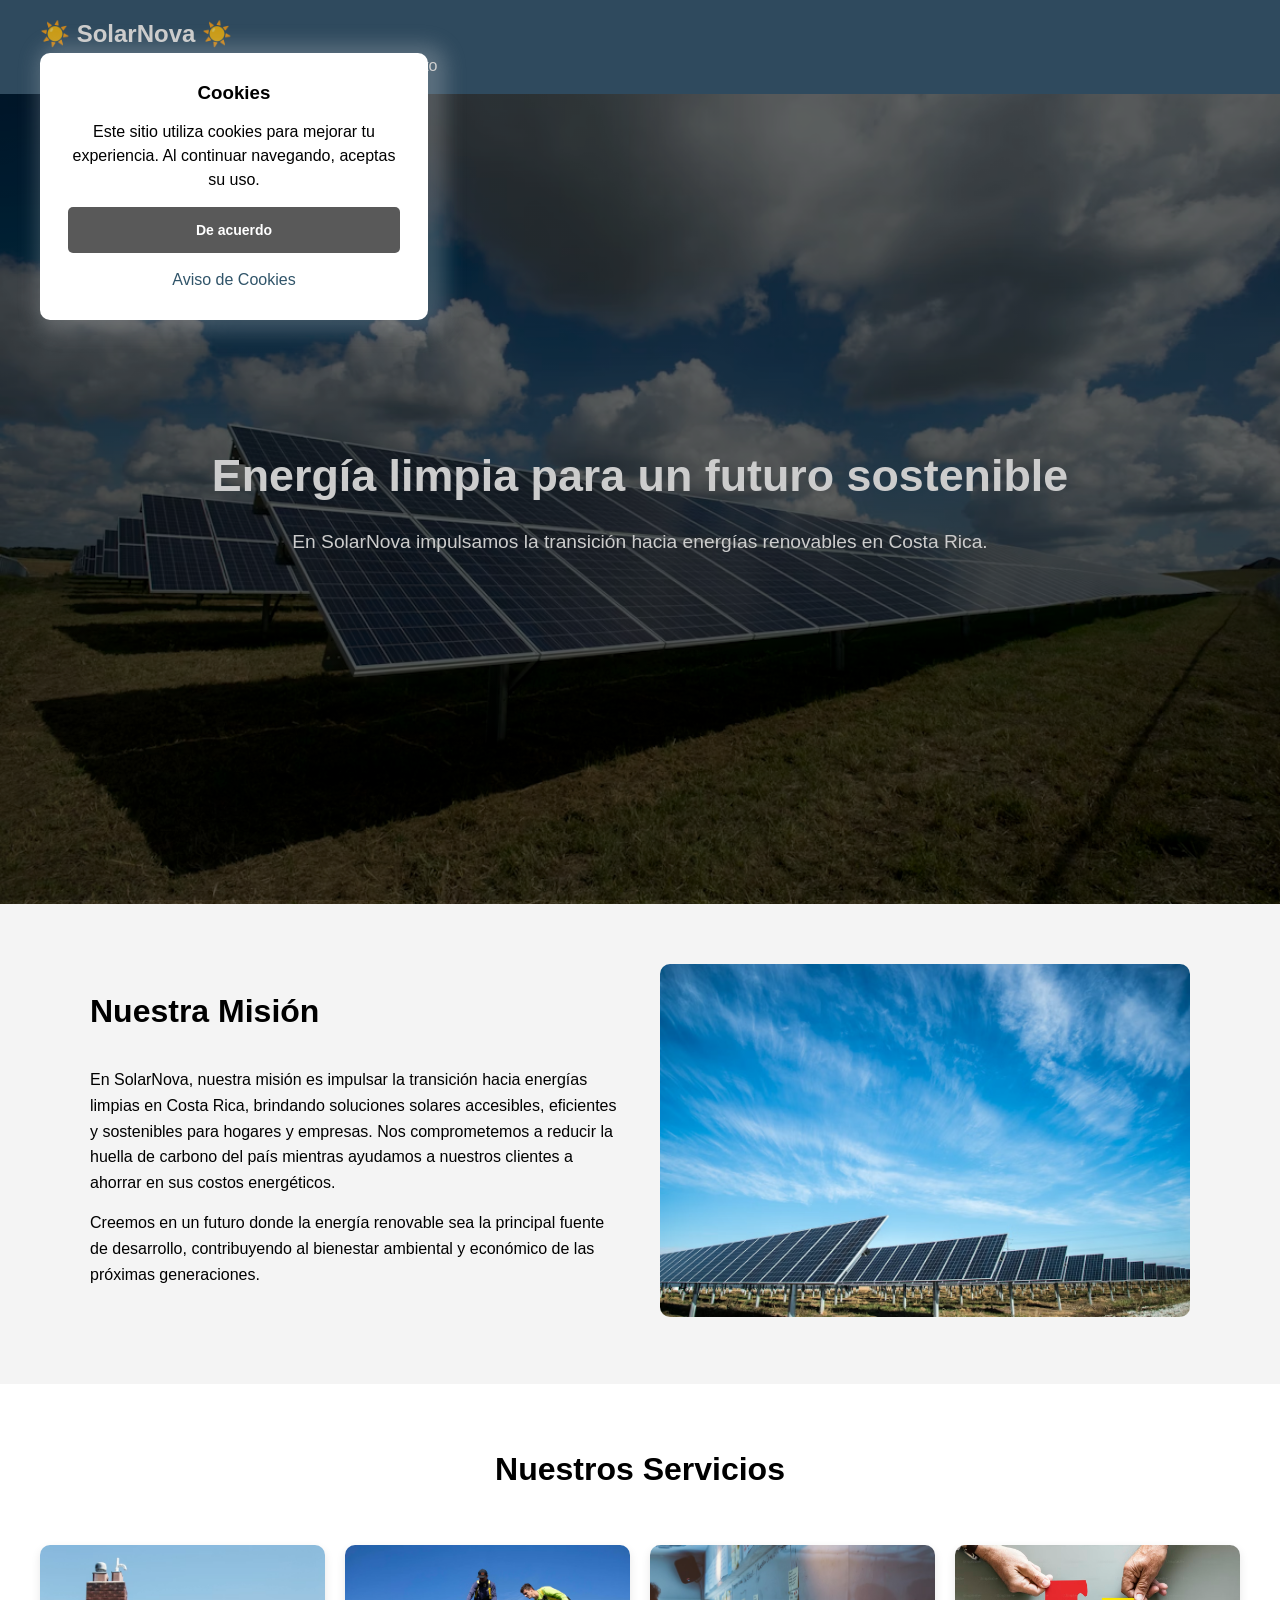
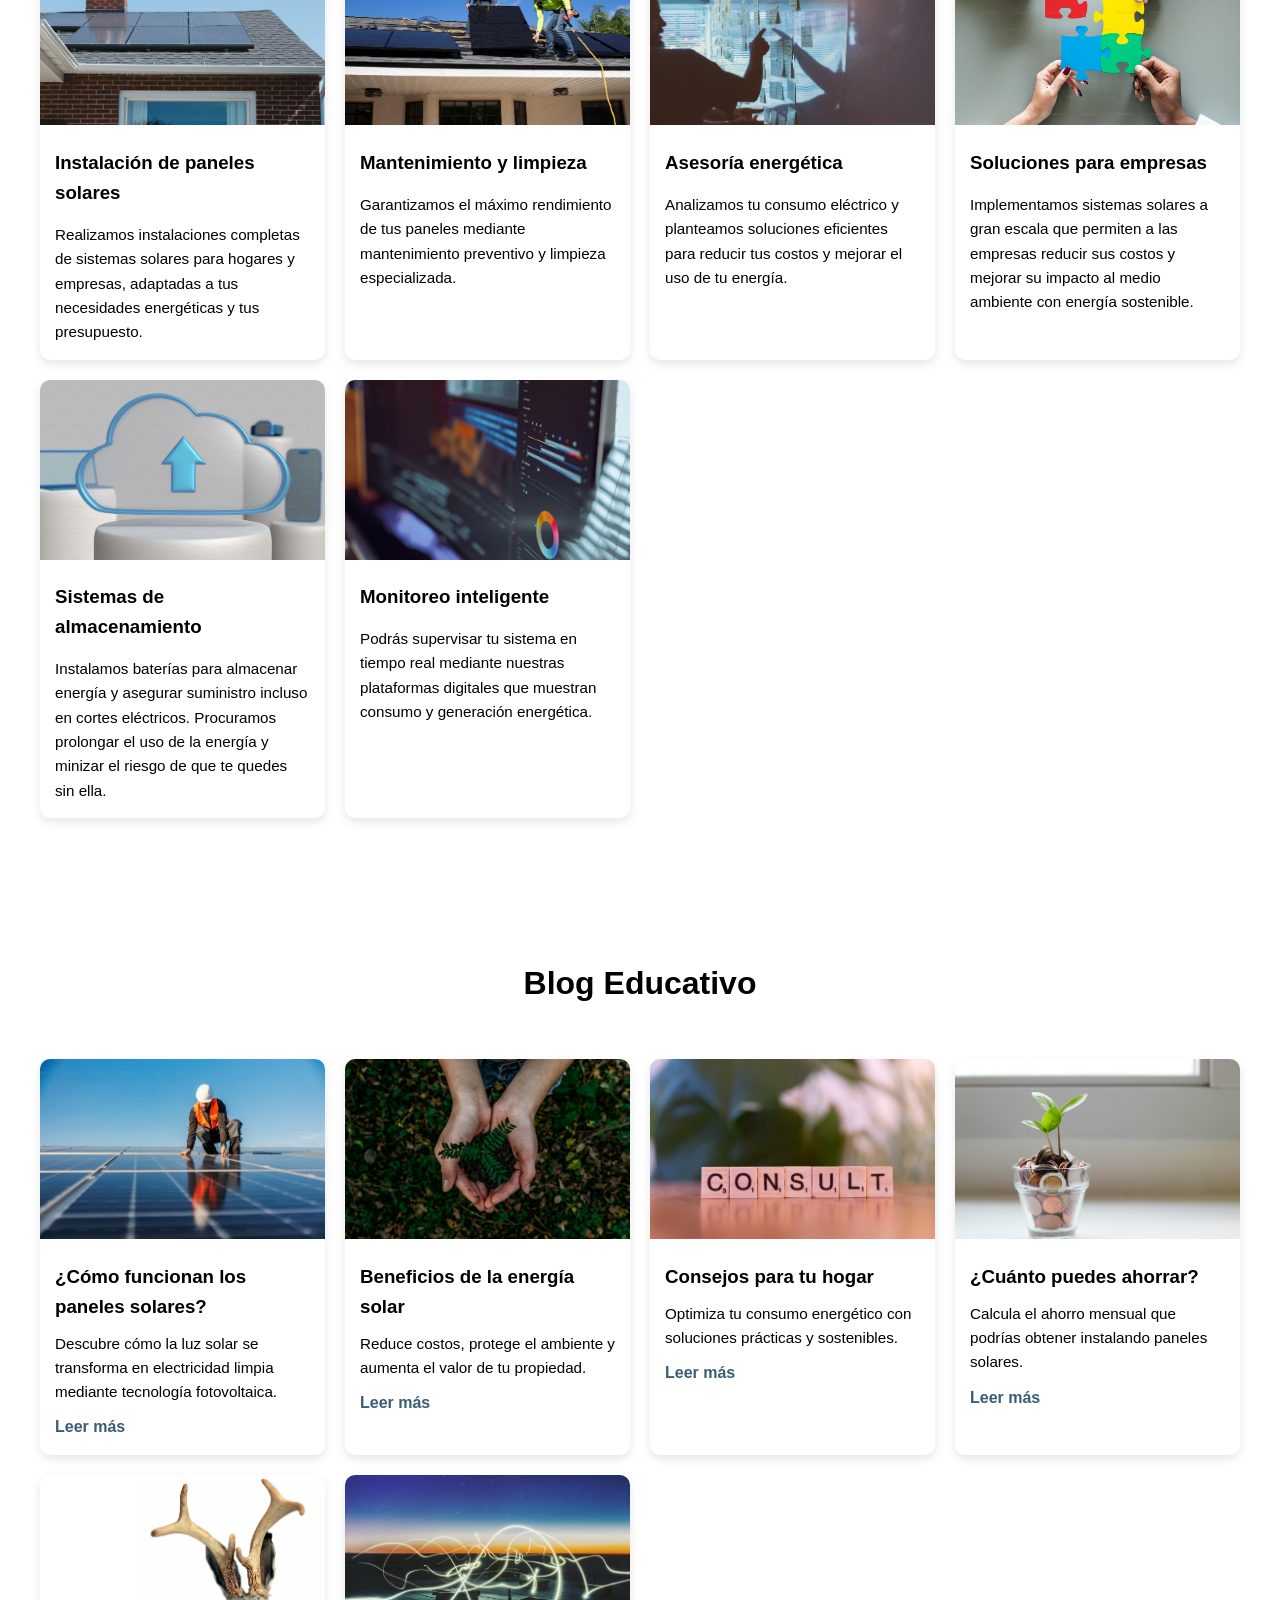
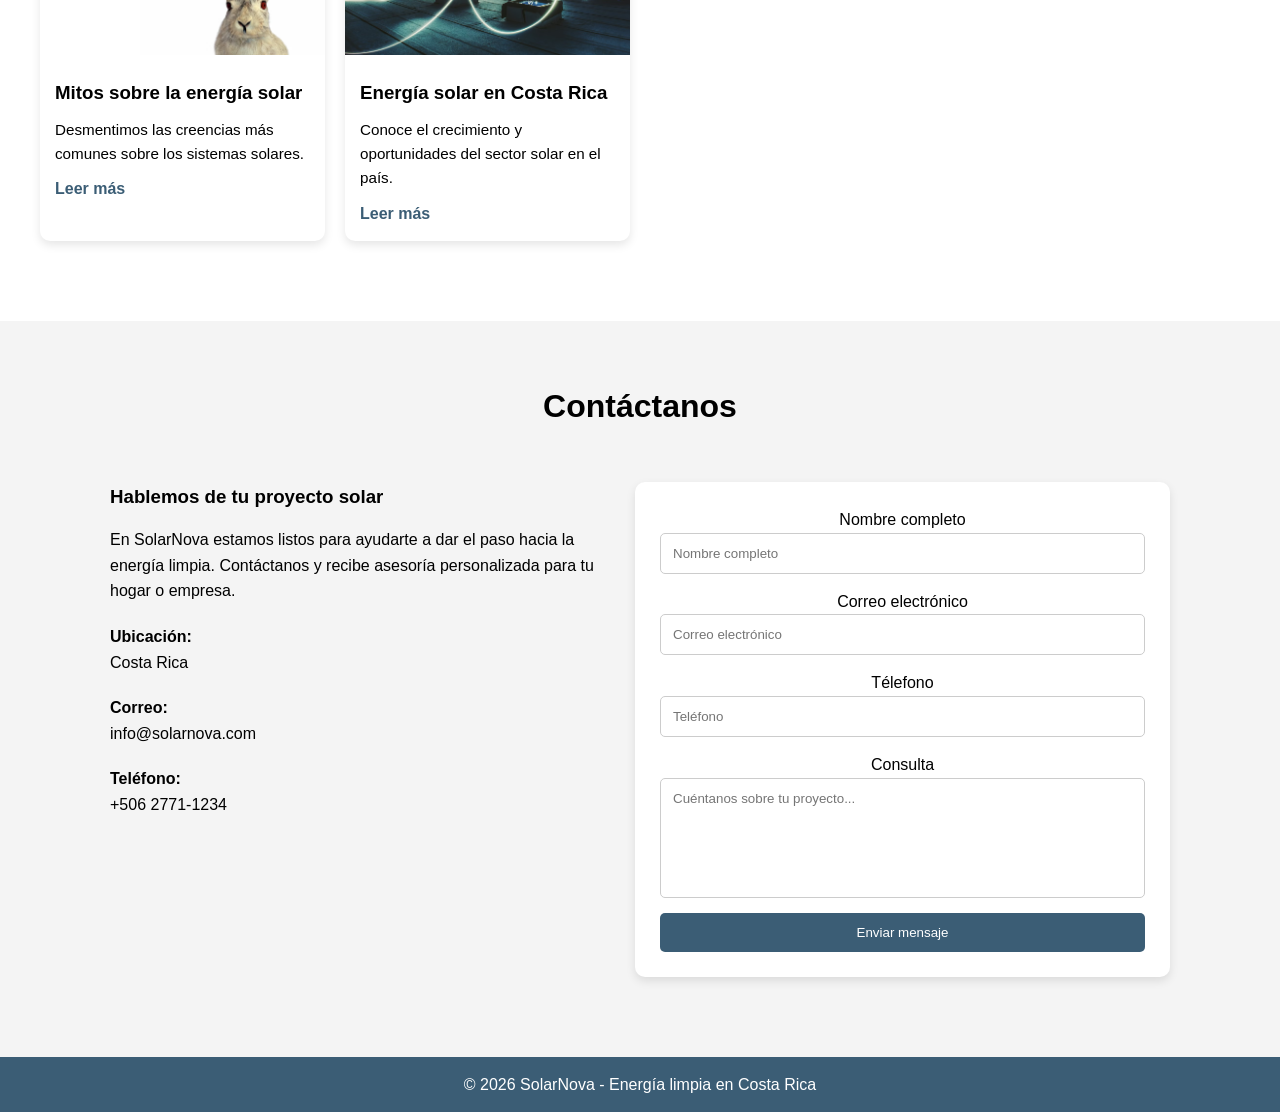
<file: index.html>
<!DOCTYPE html>
<html lang="es">

<head>
    <meta charset="UTF-8">
    <meta name="viewport" content="width=device-width, initial-scale=1.0">
    <title>SolarNova | Energía Solar en Costa Rica</title>
    <link rel="stylesheet" href="css/estilos.css">
</head>

<body>

    <!-- Encabezado -->
    <header>
        <Main>
        <div class="titulo">☀️ SolarNova ☀️</div>

        <div class="aviso-cookies" id="aviso-cookies">
            <h3 class="titulo-cookies">Cookies</h3>
            <p class="parrafo">Este sitio utiliza cookies para mejorar tu experiencia. Al continuar navegando, aceptas su uso.</p>
            <button class="boton" id="btn-aceptar-cookies">De acuerdo</button>
            <a href="Vistas/cookies.html">Aviso de Cookies</a>
        </div>

        <div class="fondo-aviso-cookies" id="fondo-aviso-cookies"></div>

        <nav>
            <ul>
                <li><a href="#inicio">Inicio</a></li>
                <li><a href="#mision">Misión</a></li>
                <li><a href="#servicios">Servicios</a></li>
                <li><a href="#blog">Blog educativo</a></li>
                <li><a href="#contacto">Contacto</a></li>
            </ul>
        </nav>
        </Main>
    </header>

    <!-- INICIO -->
    <section id="inicio" class="pagInicio">
        <div class="pagInicio-texto">
            <h1>Energía limpia para un futuro sostenible</h1>
            <p>En SolarNova impulsamos la transición hacia energías renovables en Costa Rica.</p>
        </div>
    </section>

    <section id="mision">
        <div class="mision-contenedor">

            <div class="mision-texto">
                <h2>Nuestra Misión</h2>
                <p>
                    En SolarNova, nuestra misión es impulsar la transición hacia energías limpias en Costa Rica,
                    brindando soluciones solares accesibles, eficientes y sostenibles para hogares y empresas.
                    Nos comprometemos a reducir la huella de carbono del país mientras ayudamos a nuestros clientes
                    a ahorrar en sus costos energéticos.
                </p>
                <p>
                    Creemos en un futuro donde la energía renovable sea la principal fuente de desarrollo,
                    contribuyendo al bienestar ambiental y económico de las próximas generaciones.
                </p>
            </div>

            <div class="mision-img">
                <figure>
                    <img src="img/imgMision.png" alt="paneles solares en un campo">
                </figure>
            </div>

        </div>
    </section>

    <!-- SERVICIOS -->
    <section id="servicios">
        <h2>Nuestros Servicios</h2>

        <div class="servicios-contenedor">

            <div class="servicio-publicacion">
                <figure>
                    <img src="img/servicio1.png" alt="Paneles solares sobre una casa">
                </figure>
                <h3>Instalación de paneles solares</h3>
                <p>Realizamos instalaciones completas de sistemas solares para hogares y empresas, adaptadas a tus
                    necesidades energéticas y tus presupuesto.</p>
            </div>

            <div class="servicio-publicacion">
                <figure>
                    <img src="img/servicio2.png" alt="Mantenimiento de paneles solares">
                </figure>
                <h3>Mantenimiento y limpieza</h3>
                <p>Garantizamos el máximo rendimiento de tus paneles mediante mantenimiento preventivo y limpieza
                    especializada.</p>
            </div>

            <div class="servicio-publicacion">
                <figure>
                    <img src="img/servicio3.png" alt="pizarra con apuntes">
                </figure>
                <h3>Asesoría energética</h3>
                <p>Analizamos tu consumo eléctrico y planteamos soluciones eficientes para reducir tus costos y mejorar el
                    uso de tu energía.</p>
            </div>

            <div class="servicio-publicacion">
                <figure>
                    <img src="img/servicio4.png" alt="Personas armando un rompecabezas">
                </figure>
                <h3>Soluciones para empresas</h3>
                <p>Implementamos sistemas solares a gran escala que permiten a las empresas reducir sus costos y mejorar su impacto
                    al medio ambiente con energía sostenible.</p>
            </div>

            <div class="servicio-publicacion">
                <figure>
                    <img src="img/servicio5.png" alt="almacenamiento de electricidad">
                </figure>
                <h3>Sistemas de almacenamiento</h3>
                <p>Instalamos baterías para almacenar energía y asegurar suministro incluso en cortes eléctricos. Procuramos prolongar
                    el uso de la energía y minizar el riesgo de que te quedes sin ella.
                </p>
            </div>

            <div class="servicio-publicacion">
                <figure>
                    <img src="img/servicio6.png" alt="monitor con estadísticas">
                </figure>
                <h3>Monitoreo inteligente</h3>
                <p>Podrás supervisar tu sistema en tiempo real mediante nuestras plataformas digitales que muestran consumo y generación
                    energética.</p>
            </div>

        </div>
    </section>

    <!-- BLOG -->
    <section id="blog">
        <h2>Blog Educativo</h2>

        <div class="blog-contenedor">

            <article class="blog-post">
                <figure>
                    <img src="img/blog1.png" alt="Trabajador instalando panel solar">
                </figure>
                <div class="blog-texto">
                    <h3>¿Cómo funcionan los paneles solares?</h3>
                    <p>Descubre cómo la luz solar se transforma en electricidad limpia mediante tecnología fotovoltaica.
                    </p>
                    <a href="#">Leer más</a>
                </div>
            </article>

            <article class="blog-post">
                <figure>
                    <img src="img/blog2.png" alt="Persona sosteniendo el brote de un árbol">
                </figure>
                <div class="blog-texto">
                    <h3>Beneficios de la energía solar</h3>
                    <p>Reduce costos, protege el ambiente y aumenta el valor de tu propiedad.</p>
                    <a href="#">Leer más</a>
                </div>
            </article>

            <article class="blog-post">
                <figure>
                    <img src="img/blog3.png" alt="Bloques formando la palabra consulta">
                </figure>
                <div class="blog-texto">
                    <h3>Consejos para tu hogar</h3>
                    <p>Optimiza tu consumo energético con soluciones prácticas y sostenibles.</p>
                    <a href="#">Leer más</a>
                </div>
            </article>

            <article class="blog-post">
                <figure>
                    <img src="img/blog4.png" alt="Frasco con monedas y un brote de arbol">
                </figure>
                <div class="blog-texto">
                    <h3>¿Cuánto puedes ahorrar?</h3>
                    <p>Calcula el ahorro mensual que podrías obtener instalando paneles solares.</p>
                    <a href="#">Leer más</a>
                </div>
            </article>

            <article class="blog-post">
                <figure>
                    <img src="img/blog5.png" alt="Conejo' con cuernos de venado">
                </figure>
                <div class="blog-texto">
                    <h3>Mitos sobre la energía solar</h3>
                    <p>Desmentimos las creencias más comunes sobre los sistemas solares.</p>
                    <a href="#">Leer más</a>
                </div>
            </article>

            <article class="blog-post">
                <figure>
                    <img src="img/blog6.png" alt="Rayos de energía circulando por el campo">
                </figure>
                <div class="blog-texto">
                    <h3>Energía solar en Costa Rica</h3>
                    <p>Conoce el crecimiento y oportunidades del sector solar en el país.</p>
                    <a href="#">Leer más</a>
                </div>
            </article>

        </div>
    </section>

    <!-- CONTACTO -->
    <section id="contacto">
        <h2>Contáctanos</h2>

        <div class="contacto-contenedor">

            <div class="contacto-info">
                <h3>Hablemos de tu proyecto solar</h3>
                <p>
                    En SolarNova estamos listos para ayudarte a dar el paso hacia la energía limpia.
                    Contáctanos y recibe asesoría personalizada para tu hogar o empresa.
                </p>

                <div class="contacto-item">
                    <strong>Ubicación:</strong>
                    <p>Costa Rica</p>
                </div>

                <div class="contacto-item">
                    <strong>Correo:</strong>
                    <p>info@solarnova.com</p>
                </div>

                <div class="contacto-item">
                    <strong>Teléfono:</strong>
                    <p>+506 2771-1234</p>
                </div>
            </div>

            <div class="contacto-formulario">
                <form>
                    <label for="nombre">Nombre completo</label>
                    <input id="nombre" type="text" placeholder="Nombre completo" required>
                    <label for="correo">Correo electrónico</label>
                    <input id="correo" type="email" placeholder="Correo electrónico" required>
                    <label for="telefono">Télefono</label>
                    <input id="telefono" type="text" placeholder="Teléfono">
                    <label for="consulta">Consulta</label>
                    <textarea id="consulta" placeholder="Cuéntanos sobre tu proyecto..." required></textarea>
                    <button type="submit">Enviar mensaje</button>
                </form>
            </div>

        </div>
    </section>

    <!-- Pie de página -->
    <footer>
        <p>© 2026 SolarNova - Energía limpia en Costa Rica</p>
    </footer>
    <script src="js/script.js"></script> 
</body>

</html>
</file>
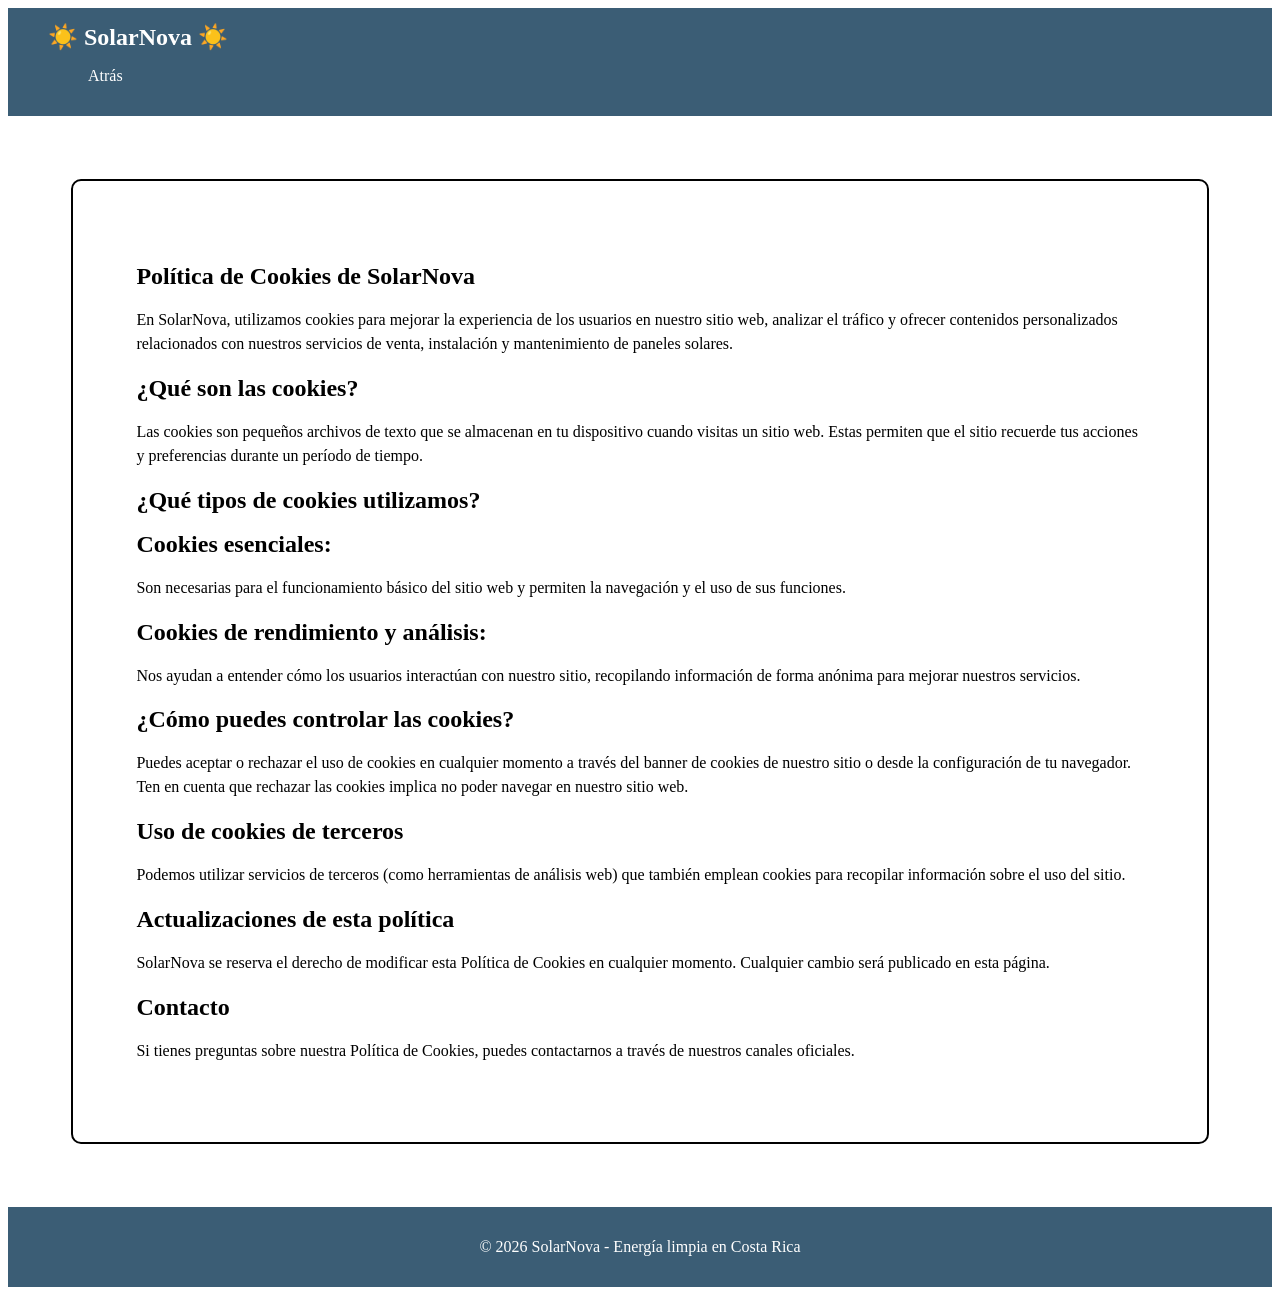
<file: Vistas/cookies.html>
<!DOCTYPE html>
<html lang="en">
<head>
    <meta charset="UTF-8">
    <meta name="viewport" content="width=device-width, initial-scale=1.0">
    <title>SolarNova | Energía Solar en Costa Rica</title>
    <link rel="stylesheet" href="../css/estilosCookies.css">
</head>
<body>
    <header>
        <Main>
            <div class="titulo">☀️ SolarNova ☀️</div>
            <nav>
                <ul>
                    <li><a href="../index.html">Atrás</a></li>
                </ul>
            </nav>
        </Main>
    </header>

    <section>
        <div id="cont-cookies">
            <h1>Política de Cookies de SolarNova</h1>
            <p>
                En SolarNova, utilizamos cookies para mejorar la experiencia de los usuarios en nuestro sitio web, analizar el 
                tráfico y ofrecer contenidos personalizados relacionados con nuestros servicios de venta, instalación y mantenimiento 
                de paneles solares.
            </p>
            <h1>¿Qué son las cookies?</h1>
            <p>
                Las cookies son pequeños archivos de texto que se almacenan en tu dispositivo cuando visitas un sitio web. 
                Estas permiten que el sitio recuerde tus acciones y preferencias durante un período de tiempo.
            </p>
            <h1>¿Qué tipos de cookies utilizamos?</h1>
            <h2>Cookies esenciales:</h2>
            <p>
                Son necesarias para el funcionamiento básico del sitio web y permiten la navegación y el uso de sus funciones.
            </p>
            <h2>Cookies de rendimiento y análisis:</h2>
            <p>
                Nos ayudan a entender cómo los usuarios interactúan con nuestro sitio, recopilando información de forma anónima 
                para mejorar nuestros servicios. 
            </p>
            <h2>¿Cómo puedes controlar las cookies?</h2>
            <p>
                Puedes aceptar o rechazar el uso de cookies en cualquier momento a través del banner de cookies de nuestro sitio o 
                desde la configuración de tu navegador. Ten en cuenta que rechazar las cookies implica no poder navegar en nuestro sitio web.
            </p>
            <h2>Uso de cookies de terceros</h2>
            <p>
                Podemos utilizar servicios de terceros (como herramientas de análisis web) que también emplean cookies para recopilar 
                información sobre el uso del sitio.
            </p>
            <h2>Actualizaciones de esta política</h2>
            <p>
                SolarNova se reserva el derecho de modificar esta Política de Cookies en cualquier momento. Cualquier cambio será 
                publicado en esta página.
            </p>
            <h2>Contacto</h2>
            <p>
                Si tienes preguntas sobre nuestra Política de Cookies, puedes contactarnos a través de nuestros canales oficiales.
            </p>
        </div>
    </section>
    <!-- Pie de página -->
    <footer>
        <p>© 2026 SolarNova - Energía limpia en Costa Rica</p>
    </footer>
</body>
</html>
</file>
<file: css/estilos.css>
* {
    margin: 0;
    padding: 0;
    box-sizing: border-box;
    font-family: Arial, sans-serif;
}

body {
    line-height: 1.6;
}

/* Encabezado */
header {
    background: #3b5d75;
    color: white;
    display: flex;
    justify-content: space-between;
    align-items: center;
    padding: 15px 40px;
    position: sticky;
    top: 0;
    z-index: 1000;
}

header .titulo {
    font-size: 1.5em;
    font-weight: bold;
}

nav ul {
    list-style: none;
    display: flex;
    gap: 20px;
}

nav a {
    color: white;
    text-decoration: none;
    transition: 0.3s;
}

nav a:hover {
    color: #f6b93b;
}
/* Fin encabezado */

/* Inicio */
.pagInicio {
    height: 90vh;
    background: linear-gradient(rgba(0,0,0,0.5), rgba(0,0,0,0.5)),
                url('../img/inicio.png');
    background-size: cover;
    background-position: center;
    display: flex;
    align-items: center;
    justify-content: center;
    color: white;
    text-align: center;
    padding: 20px;
}

.pagInicio-texto h1 {
    font-size: 2.8em;
    margin-bottom: 15px;
}

.pagInicio-texto p {
    font-size: 1.2em;
}

.btn {
    display: inline-block;
    margin-top: 20px;
    padding: 12px 25px;
    background: #f6b93b;
    color: black;
    text-decoration: none;
    border-radius: 5px;
    transition: 0.3s;
}

.btn:hover {
    background: #f1a40f;
}
/* Fin inicio */

/* Todos los section */
section {
    padding: 60px 20px;
    text-align: center;
}

h2 {
    margin-bottom: 30px;
    font-size: 2em;
}
/* Fin todos los section */

/* Mision */
#mision {
    background: #f4f4f4;
}

.mision-contenedor {
    display: flex;
    align-items: center;
    justify-content: center;
    gap: 40px;
    max-width: 1100px;
    margin: auto;
    flex-wrap: wrap;
}

.mision-texto {
    flex: 1;
    min-width: 280px;
    text-align: left;
}

.mision-texto p {
    margin-bottom: 15px;
}

.mision-img {
    flex: 1;
    min-width: 280px;
}

.mision-img img {
    width: 100%;
    border-radius: 10px;
}
/* Fin mision */

/* Servicios */
.servicios-contenedor {
    display: grid;
    grid-template-columns: repeat(auto-fit, minmax(280px, 1fr));
    gap: 20px;
    padding: 20px;
}

.servicio-publicacion {
    background: white;
    border-radius: 10px;
    overflow: hidden;
    box-shadow: 0px 4px 10px rgba(0,0,0,0.1);
    text-align: left;
    transition: transform 0.3s;
}

.servicio-publicacion:hover {
    transform: translateY(-5px);
}

.servicio-publicacion img {
    width: 100%;
    height: 180px;
    object-fit: cover;
}

.servicio-publicacion h3 {
    padding: 15px;
}

.servicio-publicacion p {
    padding: 0 15px 15px;
    font-size: 0.95em;
}
/* Fin servicios */

/* Blog */
.blog-contenedor {
    display: grid;
    grid-template-columns: repeat(auto-fit, minmax(280px, 1fr));
    gap: 20px;
    padding: 20px;
}

.blog-post {
    background: white;
    border-radius: 10px;
    overflow: hidden;
    box-shadow: 0px 4px 10px rgba(0,0,0,0.1);
    transition: transform 0.3s;
    text-align: left;
}

.blog-post:hover {
    transform: translateY(-5px);
}

.blog-post img {
    width: 100%;
    height: 180px;
    object-fit: cover;
}

.blog-texto {
    padding: 15px;
}

.blog-texto h3 {
    margin-bottom: 10px;
}

.blog-texto p {
    font-size: 0.95em;
    margin-bottom: 10px;
}

.blog-texto a {
    text-decoration: none;
    color: #3b5d75;
    font-weight: bold;
}
/* Fin blog */

/* Contacto */
#contacto {
    background: #f4f4f4;
}

.contacto-contenedor {
    display: flex;
    gap: 40px;
    max-width: 1100px;
    margin: auto;
    padding: 20px;
    flex-wrap: wrap;
}

.contacto-info {
    flex: 1;
    min-width: 280px;
    text-align: left;
}

.contacto-info h3 {
    margin-bottom: 15px;
}

.contacto-info p {
    margin-bottom: 20px;
}

.contacto-item {
    margin-bottom: 15px;
}

.contacto-formulario {
    flex: 1;
    min-width: 280px;
    background: white;
    padding: 25px;
    border-radius: 10px;
    box-shadow: 0px 4px 10px rgba(0,0,0,0.1);
}

.contacto-formulario form {
    display: flex;
    flex-direction: column;
}

.contacto-formulario input,
.contacto-formulario textarea {
    margin-bottom: 15px;
    padding: 12px;
    border: 1px solid #ccc;
    border-radius: 5px;
}

.contacto-formulario textarea {
    min-height: 120px;
    resize: none;
}

.contacto-formulario button {
    padding: 12px;
    background: #3b5d75;
    color: white;
    border: none;
    border-radius: 5px;
    cursor: pointer;
    transition: 0.3s;
}

.contacto-formulario button:hover {
    background: #07406b;
}
/* Fin contacto */

/* Medidas de pantalla para hacer responsive la pagina */
@media (max-width: 768px) {
    .contacto-contenedor {
        flex-direction: column;
    }

    .contacto-info {
        text-align: center;
    }

}

@media (max-width: 768px) {

    header {
        flex-direction: column;
        gap: 10px;
    }

    nav ul {
        flex-direction: column;
        align-items: center;
    }

    .pagInicio-texto h1 {
        font-size: 2em;
    }

    .mision-contenedor {
        flex-direction: column;
        text-align: center;
    }

    .mision-texto {
        text-align: center;
    }

}

@media (max-width: 500px) {

    .pagInicio {
        height: auto;
        padding: 60px 20px;
    }

    .blog-post img,
    .servicio-card img {
        height: 150px;
    }

}

/* Fin medidas de pantalla para hacer responsive la pagina */
/* Pie de página */
footer {
    background: #3b5d75;
    color: white;
    text-align: center;
    padding: 15px;
}

/*Coookies*/
.aviso-cookies {
    display: none;
    background: #fff;
    padding: 28px;
    width: calc(188% - 48px);
    max-width: 388px;
    line-height: 150%;
    border-radius: 10px;
    position: fixed; 
    z-index: 100; 
    box-shadow: 8px 2px 20px 10px rgba(222,222,222,.25);
    text-align: center;
    left: 40px;
}

.aviso-cookies.activo {
    display: block;
}

.aviso-cookies .titulo-cookies, 
.aviso-cookies .parrafo {
    margin-bottom: 15px;
    color: #000;
}

.aviso-cookies .boton {
    width: 100%;
    background: #595959;
    border: none;
    color: #fff;
    text-align: center;
    padding: 15px 20px;
    font-weight: 700;
    cursor: pointer;
    transition: .3s ease all;
    border-radius: 5px;
    margin-bottom: 15px;
    font-size: 14px;
}

.aviso-cookies .boton:hover {
    background: #000;
}

.aviso-cookies a {
    color: #305469;
    text-decoration: none;
}

.fondo-aviso-cookies {
    display: none;
    background: rgba(0, 0, 0, .20);
    position: fixed;
    z-index: 99;
    width: 100vw;
    height: 100vh;
    top: 0;
    left: 0;
}

.fondo-aviso-cookies.activo {
    display: block;
}
</file>
<file: css/estilosCookies.css>
header {
    background: #3b5d75;
    color: white;
    display: flex;
    justify-content: space-between;
    align-items: center;
    padding: 15px 40px;
    position: sticky;
    top: 0;
    z-index: 1000;
}

header .titulo {
    font-size: 1.5em;
    font-weight: bold;
}

footer {
    background: #3b5d75;
    color: white;
    text-align: center;
    padding: 15px;
}

#cont-cookies {
    border: 2px solid #000000;
    line-height: 150%;
    border-radius: 10px;
    padding: 5%;
    margin: 5%;
}

nav ul {
    list-style: none;
    display: flex;
    gap: 20px;
}

nav a {
    color: white;
    text-decoration: none;
    transition: 0.3s;
}

nav a:hover {
    color: #f6b93b;
}

@media (max-width: 768px) {

    header {
        flex-direction: column;
        gap: 10px;
    }

    nav ul {
        flex-direction: column;
        align-items: center;
    }


}
</file>
